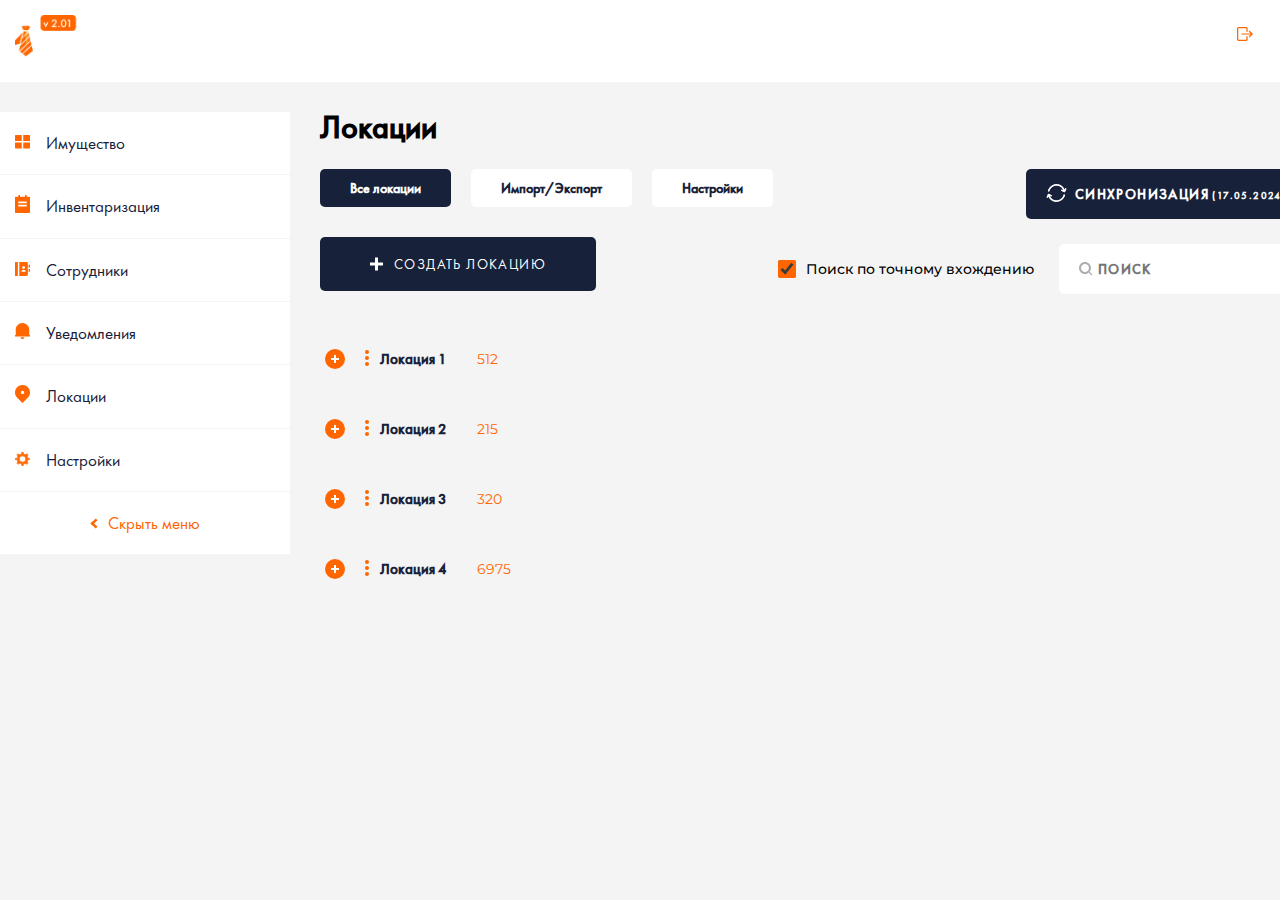
<file: location.html>
<!DOCTYPE html>
<html lang="ru">

<head>
  <meta charset="UTF-8">
  <meta name="viewport" content="width=device-width, initial-scale=1.0">
  <link rel="stylesheet" href="style.css">
  <title>TestTable</title>
</head>

<body class="body">
  <header class="header">
    <div class="header__logo">
      <img src="./img/logo.png" alt="Лого" width="250" height="42">
    </div>
    <div>
      <button type="button" class="header__button-exit">
        <svg width="16" height="14" viewBox="0 0 16 14" fill="none" xmlns="http://www.w3.org/2000/svg">
          <path
            d="M9.40267 12.3609C9.40267 12.5869 9.21524 12.7707 8.98477 12.7707H1.67159C1.44112 12.7707 1.25369 12.5869 1.25369 12.3609V1.63906C1.25369 1.41307 1.44112 1.22929 1.67159 1.22929H8.98477C9.21524 1.22929 9.40267 1.41307 9.40267 1.63906V4.80879H10.6564V1.63906C10.6564 0.735322 9.90644 0 8.98477 0H1.67159C0.749915 0 0 0.735322 0 1.63906V12.3609C0 13.2647 0.749915 14 1.67159 14H8.98477C9.90644 14 10.6564 13.2647 10.6564 12.3609V9.19121H9.40267V12.3609ZM12.5528 3.61986L11.6664 4.48897L13.6002 6.38535H4.45728V7.61465H13.6006L11.6664 9.51124L12.5528 10.3803L16 7.0002L12.5528 3.61986Z"
            fill="#FF6600" />
        </svg>
      </button>
    </div>
  </header>
  <main class="main">
    <nav class="main__nav">
      <ul class="nav__list">
        <li class="nav__item">
          <a href="./index.html" class="nav__link">
            <span class="link__svg">
              <svg width="15" height="14" viewBox="0 0 15 14" fill="none" xmlns="http://www.w3.org/2000/svg">
                <path
                  d="M15 7.49925V12.75C15 12.9489 14.921 13.1397 14.7803 13.2803C14.6397 13.421 14.4489 13.5 14.25 13.5H8.25V7.49925H15ZM6.75 7.49925V13.5H0.75C0.551088 13.5 0.360322 13.421 0.21967 13.2803C0.0790176 13.1397 0 12.9489 0 12.75V7.49925H6.75ZM6.75 0V5.99925H0V0.75C0 0.551088 0.0790176 0.360322 0.21967 0.21967C0.360322 0.0790176 0.551088 0 0.75 0H6.75ZM14.25 0C14.4489 0 14.6397 0.0790176 14.7803 0.21967C14.921 0.360322 15 0.551088 15 0.75V5.99925H8.25V0H14.25Z"
                  fill="#FF6600" />
              </svg>
            </span>
            <span class="link__text">Имущество</span>
          </a>
        </li>
        <li class="nav__item">
          <a href="./index.html" class="nav__link">
            <span class="link__svg">
              <svg width="15" height="18" viewBox="0 0 15 18" fill="none" xmlns="http://www.w3.org/2000/svg">
                <path
                  d="M11.6667 1.63636H14.1667C14.3877 1.63636 14.5996 1.72256 14.7559 1.876C14.9122 2.02944 15 2.23755 15 2.45455V17.1818C15 17.3988 14.9122 17.6069 14.7559 17.7604C14.5996 17.9138 14.3877 18 14.1667 18H0.833333C0.61232 18 0.400358 17.9138 0.244078 17.7604C0.0877973 17.6069 0 17.3988 0 17.1818V2.45455C0 2.23755 0.0877973 2.02944 0.244078 1.876C0.400358 1.72256 0.61232 1.63636 0.833333 1.63636H3.33333V0H5V1.63636H10V0H11.6667V1.63636ZM3.33333 6.54545V8.18182H11.6667V6.54545H3.33333ZM3.33333 9.81818V11.4545H11.6667V9.81818H3.33333Z"
                  fill="#FF6600" />
              </svg>
            </span>
            <span class="link__text">Инвентаризация</span>
          </a>
        </li>
        <li class="nav__item">
          <a href="" class="nav__link">
            <span class="link__svg">
              <svg width="15" height="14" viewBox="0 0 15 14" fill="none" xmlns="http://www.w3.org/2000/svg">
                <path
                  d="M2.85714 0V14.0001H0V0H2.85714ZM4.28571 0H11.4321C12.2193 0 12.8571 0.628603 12.8571 1.39301V12.6071C12.8571 13.3764 12.2193 14.0001 11.4321 14.0001H4.28571V0ZM13.5714 2.80001H15V5.60003H13.5714V2.80001ZM13.5714 7.00004H15V9.80005H13.5714V7.00004ZM8.57143 7.00004C8.95031 7.00004 9.31367 6.85253 9.58158 6.58998C9.84949 6.32743 10 5.97133 10 5.60003C10 5.22872 9.84949 4.87263 9.58158 4.61007C9.31367 4.34752 8.95031 4.20002 8.57143 4.20002C8.19255 4.20002 7.82919 4.34752 7.56128 4.61007C7.29337 4.87263 7.14286 5.22872 7.14286 5.60003C7.14286 5.97133 7.29337 6.32743 7.56128 6.58998C7.82919 6.85253 8.19255 7.00004 8.57143 7.00004ZM6.42857 9.80005H10.7143C10.7143 9.24309 10.4885 8.70895 10.0867 8.31512C9.68479 7.92129 9.13975 7.70004 8.57143 7.70004C8.00311 7.70004 7.45806 7.92129 7.0562 8.31512C6.65434 8.70895 6.42857 9.24309 6.42857 9.80005Z"
                  fill="#FF6600" />
              </svg>
            </span>
            <span class="link__text">Сотрудники</span>
          </a>
        </li>
        <li class="nav__item">
          <a href="./index.html" class="nav__link">
            <span class="link__svg">
              <svg width="15" height="16" viewBox="0 0 15 16" fill="none" xmlns="http://www.w3.org/2000/svg">
                <path
                  d="M15 13.3953H0V11.907H0.75V6.72074C0.75 3.00874 3.7725 0 7.5 0C11.2275 0 14.25 3.00874 14.25 6.72074V11.907H15V13.3953ZM5.625 14.1395H9.375C9.375 14.633 9.17746 15.1062 8.82582 15.4551C8.47419 15.804 7.99728 16 7.5 16C7.00272 16 6.52581 15.804 6.17417 15.4551C5.82254 15.1062 5.625 14.633 5.625 14.1395Z"
                  fill="#FF6600" />
              </svg>
            </span>
            <span class="link__text">Уведомления</span>
          </a>
        </li>
        <li class="nav__item">
          <a href="./index.html" class="nav__link">
            <span class="link__svg">
              <svg width="15" height="18" viewBox="0 0 15 18" fill="none" xmlns="http://www.w3.org/2000/svg">
                <path
                  d="M12.8033 12.7279L7.5 18L2.19667 12.7279C1.14779 11.6852 0.433489 10.3567 0.144107 8.91037C-0.145275 7.46408 0.0032557 5.96497 0.570915 4.60259C1.13858 3.24022 2.09987 2.07578 3.33323 1.25653C4.5666 0.437275 6.01664 0 7.5 0C8.98336 0 10.4334 0.437275 11.6668 1.25653C12.9001 2.07578 13.8614 3.24022 14.4291 4.60259C14.9967 5.96497 15.1453 7.46408 14.8559 8.91037C14.5665 10.3567 13.8522 11.6852 12.8033 12.7279ZM7.5 9.11263C7.94203 9.11263 8.36595 8.93807 8.67851 8.62735C8.99107 8.31663 9.16667 7.8952 9.16667 7.45578C9.16667 7.01635 8.99107 6.59493 8.67851 6.28421C8.36595 5.97349 7.94203 5.79893 7.5 5.79893C7.05797 5.79893 6.63405 5.97349 6.32149 6.28421C6.00893 6.59493 5.83333 7.01635 5.83333 7.45578C5.83333 7.8952 6.00893 8.31663 6.32149 8.62735C6.63405 8.93807 7.05797 9.11263 7.5 9.11263Z"
                  fill="#FF6600" />
              </svg>
            </span>
            <span class="link__text">Локации</span>
          </a>
        </li>
        <li class="nav__item">
          <a href="./index.html" class="nav__link">
            <span class="link__svg">
              <svg width="15" height="14" viewBox="0 0 15 14" fill="none" xmlns="http://www.w3.org/2000/svg">
                <path
                  d="M6.8821 0C6.60796 0 6.36977 0.18042 6.31747 0.432528L6.06179 1.62571C5.4836 1.75984 4.93619 1.97288 4.42649 2.26207L3.3505 1.58594C3.12313 1.44339 2.81465 1.47562 2.62074 1.65554L1.76314 2.45597C1.5693 2.63689 1.53535 2.92445 1.68857 3.13707L2.41832 4.15128C2.1115 4.62723 1.88305 5.13841 1.74183 5.67756L0.46875 5.91122C0.198107 5.95959 0 6.18234 0 6.43821V7.57173C0 7.8276 0.199616 8.05452 0.46875 8.10369L1.74716 8.33736C1.89037 8.87591 2.12013 9.38853 2.42898 9.86364L1.70455 10.8729C1.55136 11.0855 1.57995 11.373 1.77379 11.554L2.63139 12.3544C2.82525 12.5354 3.13869 12.562 3.36648 12.419L4.4478 11.7429C4.95765 12.0294 5.50563 12.2425 6.0831 12.3743L6.33345 13.5625C6.38671 13.8132 6.62919 14 6.90341 14H8.1179C8.39192 14 8.63031 13.8142 8.68253 13.5625L8.93288 12.3693C9.51137 12.2356 10.0581 12.0219 10.5682 11.733L11.6495 12.4091C11.8778 12.5528 12.185 12.5214 12.3793 12.3395L13.2369 11.5391C13.4307 11.3581 13.4647 11.0706 13.3114 10.858L12.5817 9.84375C12.8876 9.36917 13.1169 8.85976 13.2582 8.32244L14.5312 8.08381C14.8005 8.03466 15 7.81268 15 7.55682V6.4233C14.9996 6.16767 14.8008 5.94059 14.5312 5.89134L13.2528 5.65767C13.1092 5.11806 12.8808 4.60732 12.571 4.13139L13.2955 3.12713C13.4487 2.91451 13.42 2.62198 13.2262 2.44105L12.3686 1.64063C12.1749 1.45979 11.8608 1.43334 11.6335 1.57599L10.5575 2.2571C10.0451 1.96796 9.4978 1.75834 8.9169 1.62571L8.66655 0.432528C8.61425 0.180928 8.37121 0 8.09659 0H6.8821ZM6.96733 0.636364H8.01136L8.28302 1.93395C8.29635 1.99522 8.32871 2.05147 8.37608 2.09568C8.42344 2.13989 8.48371 2.1701 8.54936 2.18253C9.20828 2.30682 9.8246 2.54281 10.3871 2.88849C10.4431 2.92333 10.5089 2.94192 10.5762 2.94192C10.6435 2.94192 10.7093 2.92333 10.7653 2.88849L11.9425 2.14773L12.6829 2.83878L11.8945 3.93253C11.8564 3.9843 11.8356 4.04545 11.8346 4.10827C11.8337 4.17108 11.8527 4.23275 11.8892 4.28551C12.2617 4.80956 12.5206 5.3866 12.6562 6.00071C12.6705 6.06107 12.7033 6.11625 12.7506 6.15951C12.7979 6.20277 12.8576 6.23224 12.9226 6.24432L14.3182 6.50284V7.47727L12.9279 7.73082C12.8623 7.74326 12.802 7.77346 12.7546 7.81767C12.7073 7.86188 12.6749 7.91813 12.6616 7.9794C12.5284 8.59416 12.27 9.16956 11.8999 9.6946C11.8633 9.74736 11.8443 9.80903 11.8453 9.87185C11.8462 9.93466 11.8671 9.99581 11.9052 10.0476L12.6989 11.1463L11.9585 11.8374L10.7812 11.0966C10.7252 11.0618 10.6595 11.0432 10.5922 11.0432C10.5249 11.0432 10.4591 11.0618 10.4031 11.0966C9.84191 11.4441 9.22894 11.6809 8.57067 11.8075C8.5043 11.8203 8.44352 11.8512 8.39609 11.8964C8.34865 11.9416 8.3167 11.9989 8.30433 12.0611L8.03267 13.3636H6.98864L6.71697 12.0661C6.7046 12.0039 6.67266 11.9465 6.62522 11.9014C6.57778 11.8562 6.517 11.8253 6.45064 11.8125C5.79171 11.6882 5.1754 11.4522 4.61293 11.1065C4.55692 11.0717 4.49113 11.0531 4.42383 11.0531C4.35653 11.0531 4.29073 11.0717 4.23473 11.1065L3.0522 11.8473L2.31712 11.1563L3.10547 10.0625C3.14359 10.0107 3.16444 9.94958 3.16538 9.88676C3.16633 9.82395 3.14734 9.76227 3.1108 9.70952C2.73834 9.18546 2.47912 8.61337 2.34375 7.99929C2.33043 7.93802 2.29807 7.88177 2.2507 7.83756C2.20333 7.79335 2.14306 7.76314 2.07741 7.75071L0.681818 7.49219V6.52273L2.07209 6.2642C2.13774 6.25177 2.19801 6.22157 2.24537 6.17736C2.29274 6.13315 2.3251 6.0769 2.33842 6.01563C2.47158 5.40067 2.72995 4.82547 3.10014 4.30043C3.13556 4.2482 3.15392 4.18748 3.15297 4.12568C3.15203 4.06388 3.13182 4.00367 3.09482 3.95242L2.30114 2.84872L3.04155 2.15767L4.21875 2.89844C4.27475 2.93328 4.34055 2.95187 4.40785 2.95187C4.47515 2.95187 4.54094 2.93328 4.59695 2.89844C5.15814 2.55084 5.77113 2.31407 6.42933 2.1875C6.4957 2.17472 6.55648 2.14378 6.60391 2.09862C6.65135 2.05346 6.68329 1.99613 6.69567 1.93395L6.96733 0.636364ZM7.5 3.67401C5.53954 3.67401 3.93643 5.17022 3.93643 7C3.93643 8.8298 5.53954 10.321 7.5 10.321C9.46046 10.321 11.0582 8.8298 11.0582 7C11.0582 5.17022 9.46046 3.67401 7.5 3.67401ZM7.5 4.31037C9.09066 4.31037 10.3764 5.51536 10.3764 7C10.3764 8.48467 9.09066 9.68466 7.5 9.68466C5.90934 9.68466 4.61825 8.48467 4.61825 7C4.61825 5.51536 5.90934 4.31037 7.5 4.31037Z"
                  fill="#FF6600" />
                <path fill-rule="evenodd" clip-rule="evenodd"
                  d="M6.96733 0.636364H8.01136L8.28302 1.93395C8.29635 1.99522 8.32871 2.05147 8.37608 2.09568C8.42344 2.13989 8.48371 2.1701 8.54936 2.18253C9.20828 2.30682 9.8246 2.54281 10.3871 2.88849C10.4431 2.92333 10.5089 2.94192 10.5762 2.94192C10.6435 2.94192 10.7093 2.92333 10.7653 2.88849L11.9425 2.14773L12.6829 2.83878L11.8945 3.93253C11.8564 3.9843 11.8356 4.04545 11.8346 4.10827C11.8337 4.17108 11.8527 4.23275 11.8892 4.28551C12.2617 4.80956 12.5206 5.3866 12.6562 6.00071C12.6705 6.06107 12.7033 6.11625 12.7506 6.15951C12.7979 6.20277 12.8576 6.23224 12.9226 6.24432L14.3182 6.50284V7.47727L12.9279 7.73082C12.8623 7.74326 12.802 7.77346 12.7546 7.81767C12.7073 7.86188 12.6749 7.91813 12.6616 7.9794C12.5284 8.59416 12.27 9.16956 11.8999 9.6946C11.8633 9.74736 11.8443 9.80903 11.8453 9.87185C11.8462 9.93466 11.8671 9.99581 11.9052 10.0476L12.6989 11.1463L11.9585 11.8374L10.7812 11.0966C10.7252 11.0618 10.6595 11.0432 10.5922 11.0432C10.5249 11.0432 10.4591 11.0618 10.4031 11.0966C9.84191 11.4441 9.22894 11.6809 8.57067 11.8075C8.5043 11.8203 8.44352 11.8512 8.39609 11.8964C8.34865 11.9416 8.3167 11.9989 8.30433 12.0611L8.03267 13.3636H6.98864L6.71697 12.0661C6.7046 12.0039 6.67266 11.9465 6.62522 11.9014C6.57778 11.8562 6.517 11.8253 6.45064 11.8125C5.79171 11.6882 5.1754 11.4522 4.61293 11.1065C4.55692 11.0717 4.49113 11.0531 4.42383 11.0531C4.35653 11.0531 4.29073 11.0717 4.23473 11.1065L3.0522 11.8473L2.31712 11.1563L3.10547 10.0625C3.14359 10.0107 3.16444 9.94958 3.16538 9.88676C3.16633 9.82395 3.14734 9.76227 3.1108 9.70952C2.73834 9.18546 2.47912 8.61337 2.34375 7.99929C2.33043 7.93802 2.29807 7.88177 2.2507 7.83756C2.20333 7.79335 2.14306 7.76314 2.07741 7.75071L0.681818 7.49219V6.52273L2.07209 6.2642C2.13774 6.25177 2.19801 6.22157 2.24537 6.17736C2.29274 6.13315 2.3251 6.0769 2.33842 6.01563C2.47158 5.40067 2.72995 4.82547 3.10014 4.30043C3.13556 4.2482 3.15392 4.18748 3.15297 4.12568C3.15203 4.06388 3.13182 4.00367 3.09482 3.95242L2.30114 2.84872L3.04155 2.15767L4.21875 2.89844C4.27475 2.93328 4.34055 2.95187 4.40785 2.95187C4.47515 2.95187 4.54094 2.93328 4.59695 2.89844C5.15814 2.55084 5.77113 2.31407 6.42933 2.1875C6.4957 2.17472 6.55648 2.14378 6.60391 2.09862C6.65135 2.05346 6.68329 1.99613 6.69567 1.93395L6.96733 0.636364ZM3.93643 7C3.93643 5.17022 5.53954 3.67401 7.5 3.67401C9.46046 3.67401 11.0582 5.17022 11.0582 7C11.0582 8.8298 9.46046 10.321 7.5 10.321C5.53954 10.321 3.93643 8.8298 3.93643 7Z"
                  fill="#FF6600" />
              </svg>
            </span>
            <span class="link__text">Настройки</span>
          </a>
        </li>
      </ul>
      <button class="nav__button" type="button">
        <span class="button__iconArrow">
          <svg width="8" height="11" viewBox="0 0 8 11" fill="none" xmlns="http://www.w3.org/2000/svg">
            <path d="M2.25 3.83333L7.5 8.83333L5.75 10.5L0.5 5.5L2.25 3.83333Z" fill="#FF6600" />
            <path d="M0.5 5.5L5.75 0.5L7.5 2.16667L2.25 7.16667L0.5 5.5Z" fill="#FF6600" />
          </svg>
        </span>
        <span class="button__text">Скрыть меню</span>
      </button>
    </nav>
    <section class="main__workspace workspace__location">
      <h1 class="location__title">Локации</h1>
      <div class="location__header">
        <div class="location__wrap-nav">
          <nav class="location__navigate">
            <ul class="navigate__list">
              <li class="navigate__item"><a href="" class="navigate__link navigate__link--current">Все локации</a></li>
              <li class="navigate__item"><a href="" class="navigate__link">Импорт/Экспорт</a></li>
              <li class="navigate__item"><a href="" class="navigate__link">Настройки</a></li>
            </ul>
          </nav>
          <button class="location__button buttonAdd" type="button">Создать локацию</button>
        </div>
        <div class="workspace__tools">
          <button class="workspace__upgrade">Cинхронизация<span> (17.05.2024 15:23:21)</span></button>
          <form  class="workspace__search" action="" method="get">
            <input type="checkbox" name="checkboxSearch" checked>
            <label for="checkboxSearch">Поиск по точному вхождению</label>
            <input type="text" placeholder="поиск">
          </form>
        </div>
      </div>

      <ul class="location__list">
        <!-- строки таблицы -->
      </ul>

    </section>
  </main>
  <footer></footer>

  <!-- Элементы таблицы -->

  <!-- <template id="itemTable">
    <li class="location__item">
      <div class="item__level1 item__row">
        <button class="level1__button item__button"></button>
        <p class="item__titleRow">Локация 1</p>
        <p class="item__numericData">512</p>
        <div class="item__editionTools item__editionTools--hidden">
          <button class="editionTools__button editionTools__button--edition">Редактировать</button>
          <button class="editionTools__button editionTools__button--delete">Удалить</button>
        </div>
      </div>
      <ul class="parent-level2">
        <li>
          <div class="item__level2 item__row item__row--hidden">
            <button class="level2__button item__button"></button>
            <p class="item__titleRow">Подотдел 1</p>
            <p class="item__numericData">10</p>
            <p class="item__addInfo">Для утерь</p>
            <div></div>
            <ul class="item__level3 item__row--hidden">
              <li class="item__row">
                <p class="item__titleRow">Подподотдел 1</p>
                <p class="item__numericData">2</p>
                <p class="item__addInfo">Виртуальная</p>
                <p class="item__addInfo item__addInfo--strong">Без штрихкода</p>
              </li>
              <li class="item__row">
                <p class="item__titleRow">Подподотдел 2</p>
                <p class="item__numericData">48</p>
                <p class="item__addInfo">Htfkmyf</p>
                <p class="item__addInfo item__addInfo--strong">штрихкод</p>
              </li>
            </ul>
          </div>
        </li>
      </ul>
    </li>
  </template> -->

  <!-- Первый, верхний уровень вложенности -->
  <template id="level1">
    <li class="location__item">
      <div class="item__level1 item__row">
        <button class="level1__button item__button"></button>
        <p class="item__titleRow">Локация 1</p>
        <p class="item__numericData">512</p>
        <div class="item__editionTools item__editionTools--hidden">
          <button class="editionTools__button editionTools__button--edition">Редактировать</button>
          <button class="editionTools__button editionTools__button--delete">Удалить</button>
        </div>
      </div>
    </li>
  </template>

  <!-- Второй уровень вложенности -->
    <template id="level2">
      <ul id="level2_parent">

      </ul>
    </template>

    <template id="level2_item">
      <li id="level2_children">
        <div class="item__level2 item__row item__row--hidden">
          <button class="level2__button item__button"></button>
          <p class="item__titleRow">Подотдел 1</p>
          <p class="item__numericData">10</p>
          <p class="item__addInfo">Для утерь</p>
          <div></div>
        </div>
      </li>
    </template>

    <template id="level3">
      <ul id="level3_parent" class="item__level3 item__row--hidden">

      </ul>
    </template>

    <template id="level3_item">
      <li id="level3_children"class="item__row">
        <p class="item__titleRow">Подподотдел 1</p>
        <p class="item__numericData">2</p>
        <p class="item__addInfo">Виртуальная</p>
        <p class="item__addInfo item__addInfo--strong">Без штрихкода</p>
      </li>
    </template>


  <!-- Форма создание локации -->

  <template id="createLocation">
    <div class="wrap-formEditionLocations">
      <form class="form-createLocation form-editionLocations" action="" method="post">
        <h3 class="form-editionLocations__title">Создать локацию</h3>
        <div class="form-editionLocations__bodyOfForm">
          <input class="form-editionLocations__input" type="text" placeholder="Название">
          <input class="form-editionLocations__input" type="text" placeholder="Штрихкод">
          <input class="form-editionLocations__input" type="text" placeholder="RFID">
          <select class="form-editionLocations__input" name="location" id="form-location-select">
            <option value="">-- Вложенность --</option>
            <option value="location_1">Локация 1</option>
            <option value="location_2">Локация 2</option>
            <option value="location_3">Локация 3</option>
            <option value="location_4">Локация 4</option>
          </select>
          <div class="form-editionLocations__wrap-checkbox">
            <input class="form-editionLocations__checkbox visually-hidden" type="checkbox" name="virtualLocation" id="virtualLocation">
            <label class="form-editionLocations__label-checkbox" for="virtualLocation">Виртуальная локация</label>
          </div>
          <div class="form-editionLocations__wrap-checkbox">
            <input class="form-editionLocations__checkbox visually-hidden" type="checkbox" name="lossesLocation" id="lossesLocation">
            <label class="form-editionLocations__label-checkbox" for="lossesLocation">Локация для утерь</label>
          </div>
          <div class="form-editionLocations__wrap-buttons">
            <button class="form-editionLocations__button form-createLocation__buttonCreate" type="submit">Создать</button>
            <button class="form-editionLocations__button form-createLocation__buttonReset" type="reset">Отменить</button>
          </div>
        </div>
      </form>
    </div>
  </template>

  <!-- Форма редактирования локации -->

  <template id="changeLocation">
    <div class="wrap-formEditionLocations">
      <form class="form-changeLocation form-editionLocations" action="" method="post">
        <h3 class="form-editionLocations__title">Изменить локацию <span>%название%</span></h3>
        <div class="form-editionLocations__bodyOfForm">
          <label class="form-changeLocation__label-input">Название
            <input class="form-editionLocations__input" type="text" placeholder="Название">
          </label>
          <label class="form-changeLocation__label-input">Штрихкод
            <input class="form-editionLocations__input" type="text" placeholder="Штрихкод">
          </label>
          <label class="form-changeLocation__label-input">RFID
            <input class="form-editionLocations__input" type="text" placeholder="RFID">
          </label>
          <label class="form-changeLocation__label-input">Вложенность
            <select class="form-editionLocations__input" name="location" id="form-location-select">
              <option value="location_1">Локация 1</option>
              <option value="location_2">Локация 2</option>
              <option value="location_3">Локация 3</option>
              <option value="location_4">Локация 4</option>
            </select>
          </label>
          <div class="form-editionLocations__wrap-checkbox">
            <input class="form-editionLocations__checkbox visually-hidden" type="checkbox" name="virtualLocation" id="virtualLocation2">
            <label class="form-editionLocations__label-checkbox" for="virtualLocation2">Виртуальная локация</label>
          </div>
          <div class="form-editionLocations__wrap-checkbox">
            <input class="form-editionLocations__checkbox visually-hidden" type="checkbox" name="lossesLocation" id="lossesLocation2">
            <label class="form-editionLocations__label-checkbox" for="lossesLocation2">Локация для утерь</label>
          </div>
          <div class="form-editionLocations__wrap-buttons">
            <button class="form-editionLocations__button form-changeLocation__buttonDelete" type="button">Удалить</button>
            <button class="form-editionLocations__button form-changeLocation__buttonReset" type="reset">Отменить</button>
            <button class="form-editionLocations__button form-changeLocation__buttonSave" type="submit">Сохранить</button>
          </div>
        </div>
      </form>
    </div>
  </template>

  <script src="./js/table-location.js" type="text/javascript"></script>
  <script src="./js/side-menu.js" type="text/javascript"></script>
  <script src="./js/open-form.js" type="text/javascript"></script>



</body>
</html>
</file>
<file: style.css>
@font-face {
  font-family: "FuturaPT";
  font-weight: 400;
  font-style: normal;
  src:
  /* local(Futura), */
       url("./fonts/FuturaPTDemi.woff2") format("woff2"),
       url("./fonts/FuturaPTDemi.woff") format("woff");
}

@font-face {
  font-family: "Futura PT";
  font-weight: 400;
  font-style: normal;
  src:
  /* local(Futura), */
       url("./fonts/FuturaPTBook.woff2") format("woff2"),
       url("./fonts/FuturaPTBook.woff") format("woff");
}

@font-face {
  font-family: "Futura PT";
  font-weight: 300;
  font-style: normal;
  src:
  /* local(Futura), */
       url("./fonts/FuturaPTHeavy.woff2") format("woff2"),
       url("./fonts/FuturaPTHeavy.woff") format("woff");
}

@font-face {
  font-family: "Futura PT";
  font-weight: 500;
  font-style: normal;
  src:
  /* local(Futura), */
       url("./fonts/FuturaPTMedium.woff2") format("woff2"),
       url("./fonts/FuturaPTMedium.woff") format("woff");
}

@font-face {
  font-family: "Montserrat";
  font-weight: 400;
  font-style: normal;
  src:
  /* local(Montserrat), */
       url("./fonts/Montserrat-Regular.woff2") format("woff2"),
       url("./fonts/Montserrat-Regular.woff") format("woff");
}

@font-face {
  font-family: "Montserrat";
  font-weight: 500;
  font-style: normal;
  src:
  /* local(Montserrat), */
       url("./fonts/Montserrat-Medium.woff2") format("woff2"),
       url("./fonts/Montserrat-Medium.woff") format("woff");
}

@font-face {
  font-family: "Montserrat";
  font-weight: 700;
  font-style: normal;
  src:
  /* local(Montserrat), */
       url("./fonts/Montserrat-Bold.woff2") format("woff2"),
       url("./fonts/Montserrat-Bold.woff") format("woff");
}

@font-face {
  font-family: "Galdeano";
  font-weight: 400;
  font-style: normal;
  src:
  /* local(Montserrat), */
       url("./fonts/Galdeano-Regular.woff2") format("woff2"),
       url("./fonts/Galdeano-Regular.woff") format("woff");
}

:root {
  --font-family: "Futura PT", "Arial", sans-serif;
  --second-family:"Montserrat", "Arial", sans-serif;
  --third-family: "Galdeano", "Arial", sans-serif;
  --orange: #f60;
	--black: #172139;
	--light-grey: #f4f4f4;
	--white: #fff;
	--grey: #aeaeae;
  --red: #ff5959;
}

* {
  margin: 0;
  padding: 0;
  box-sizing: border-box;
  font-family: var(--font-family);
  font-style: normal;
}

/* img {
  max-width: 100%;
  height: auto;
} */

li {
  list-style: none;
}

a {
  text-decoration: none;
  color: inherit;
}

.visually-hidden {
  position: absolute;
  width: 1px;
  height: 1px;
  margin: -1px;
  border: 0;
  padding: 0;
  white-space: nowrap;
  clip-path: inset(100%);
  clip: rect(0 0 0 0);
  overflow: hidden;
}

.buttonAdd {
  font-family: var(--font-family);
  font-weight: 400;
  font-size: 14px;
  text-transform: uppercase;
  letter-spacing: 0.1em;
  text-align: center;
  color: var(--white);
  border: none;
  padding: 18px 50px;
  padding-left: 74px;
  border-radius: 5px;
  background-color: var(--black);
  background-image: url('./img/plus.svg');
  background-repeat: no-repeat;
  background-position: 50px 20px;
  cursor: pointer;
}

.body {
  /* min-width: 1600px;
  width: auto; */
  /* overflow-x: hidden; */
  width: 100vw;
  min-width: 1660px;
  max-width: 1920px;
  margin: 0 auto;
  min-height: 100%;

  display: grid;
  grid-template-rows: min-content 1fr min-content;
  align-content: start;

  background-color: var(--light-grey);
}

.header {
  width: 100vw;
  display: flex;
  flex-direction: row;
  justify-content: space-between;
  padding: 15px;
  padding-bottom: 20px;
  background-color: var(--white)
}

.header__button-exit {
  padding: 12px;
  background-color: transparent;
  border: none;
}

.main {
  display: grid;
  grid-template-columns: 290px 1fr;
  column-gap: 30px;

  padding-top: 30px;
}

.main__nav {
  width: 290px;
  background-color: var(--white);
  margin-bottom: 30px;
  align-self: start;
  /*потом margin удалить */
}

.nav__item {
  /* padding: 20px 0; */
  border-bottom: 1px solid var(--light-grey);
}

.nav__link {
  display: block;
  font-family: var(--font-family);
  font-weight: 400;
  font-size: 17px;
  color: var(--black);
  padding: 20px 15px;

  display: flex;
  justify-content: flex-start;
  align-items: flex-start;
  gap: 16px;
}

/* .nav__link-button {
  width: 100%;
  border: none;
  background: transparent;
} */

.nav__button {
  width: 100%;
  background-color: var(--white);
  border: none;
  padding: 20px;

  font-family: var(--font-family);
  font-weight: 400;
  font-size: 17px;
  color: var(--orange);
  display: flex;
  gap: 10px;
  justify-content: center;
}

.main__nav--close {
  width: 45px;
}

.main__nav--close .nav__link {
  padding: 15px;
}

.main__nav--close .link__text,
.main__nav--close .button__text {
  display: none;
  /* visibility: hidden; */
}

.main__nav--close .button__iconArrow {
  transform: rotate(180deg);
}

.main__workspace {
  width: 83.5vw;
  padding-right: 30px;
}

.location__title {
  font-family: var(--font-family);
  font-weight: 600;
  font-size: 32px;
  line-height: 100%;
  color: #000;
  margin-bottom: 25px;
}

.location__header {
  width: 100%;
  display: flex;
  flex-direction: row;
  justify-content: space-between;
  margin-bottom: 50px;
}

.location__navigate {
  margin-bottom: 30px;
}

.navigate__list {
  display: flex;
  flex-direction: row;
  gap: 20px;
}

.navigate__link {
  font-family: var(--font-family);
  font-weight: 600;
  font-size: 14px;
  text-align: center;
  color: var(--black);

  display: block;
  padding: 10px 30px;
  background-color: var(--white);
  border-radius: 5px;
}

.navigate__link--current {
  background-color: var(--black);
  color: var(--white);
}

.workspace__tools {
  display: flex;
  flex-direction: column;
  align-items: flex-end;
}

.workspace__upgrade {
  font-family: var(--font-family);
  font-weight: 600;
  font-size: 14px;
  letter-spacing: 0.1em;
  text-transform: uppercase;
  text-align: center;
  color: var(--white);

  border: none;
  border-radius: 5px;
  background-color: var(--black);
  padding: 16px 18px;
  padding-left: 49px;
  background-image: url('./img/iconSync.svg');
  background-repeat: no-repeat;
  background-position: 20px 15px;

  margin-bottom: 25px;
}

.workspace__upgrade span {
  font-size: 10px;
  text-align: center;
}

.workspace__search {
  display: flex;
  align-items: center;
}

.workspace__search input[type="checkbox"] {
  accent-color: var(--orange);
  width: 18px;
  height: 18px;
}

.workspace__search label {
  font-family: var(--second-family);
  font-weight: 500;
  font-size: 14px;
  color: #000;
  margin-left: 10px;
  margin-right: 25px;
}

.workspace__search input[type="text"] {
  width: 300px;
  height: 50px;
  background-color: var(--white);
  border: none;
  border-radius: 5px;
  padding: 15px;
  padding-left: 39px;

  font-family: var(--font-family);
  font-weight: 600;
  font-size: 14px;
  letter-spacing: 0.1em;
  text-transform: uppercase;
  color: var(--grey);

  background-image: url('./img/search.svg');
  background-repeat: no-repeat;
  background-position: 20px 18px;
}

/* таблица */

.location__item {
  margin-bottom: 20px;
}

.location__list {
  display: flex;
  flex-direction: column;
}

.item__row {
  display: flex;
  align-items: center;
  column-gap: 30px;
  row-gap: 10px;
  margin-bottom: 20px;
}

.item__row--hidden {
  display: none;
}

.item__level2 {
  flex-wrap: wrap;
  margin-left: 35px;
  margin-bottom: 0;
}

.item__level2 div {
  width: 100%;
}

.item__level3 {
  margin-left: 78px;
}

.item__button {
  width: 30px;
  height: 30px;
  border: none;
  background-color: transparent;
  background-image: url('./img/expandList.svg');
  background-repeat: no-repeat;
  background-position: center;
}

.item__button--collapsList {
  background-image: url('./img/collapsList.svg');
}

.item__titleRow {
  font-family: var(--font-family);
  font-weight: 900;
  font-size: 15px;
  line-height: 120%;
  color: var(--black);
  position: relative;

  padding-left: 15px;
  margin-left: -15px;
}

.item__titleRow::before {
  content: '';
  position: absolute;
  top: 0;
  left: 0;
  width: 4px;
  height: 16px;
  background-image: url('./img/points.svg');
  background-repeat: no-repeat;
  background-position: center;
}

.item__level2 .item__titleRow {
  font-weight: 600;
}

.item__level3 .item__titleRow {
  font-weight: 500;
}

.item__numericData {
  font-family: var(--second-family);
  font-weight: 400;
  font-size: 14px;
  color: var(--orange);
}

.item__editionTools {
  display: flex;
  gap: 30px;
}

.item__editionTools--hidden {
  display: none;
}

.editionTools__button {
  font-family: var(--second-family);
  font-size: 14px;
  padding-left: 18px;
  border: none;
  background-color: transparent;
  cursor: pointer;
}

.editionTools__button--edition {
  font-weight: 400;
  color: var(--orange);

  background-image: url('./img/fix.svg');
  background-repeat: no-repeat;
  background-position: left center;
}

.editionTools__button--delete {
  font-weight: 500;
  color: var(--red);
  background-image: url('./img/delete.svg');
  background-repeat: no-repeat;
  background-position: left center;
}

.table__addInfo {
  font-family: var(--second-family);
  font-weight: 400;
  font-size: 14px;
  color: #000;
}

.table__addInfo--strong {
  font-weight: 700;
}

.footer {
  width: 100vw;
  display: flex;
  flex-direction: row;
  justify-content: end;
  align-items: center;
  padding: 30px;
  background-color: var(--white);
}

.footer__info {
  display: grid;
  grid-template-columns: repeat(2, 1fr);
  column-gap: 30px;
  font-family: var(--second-family);
  font-weight: 500;
  font-size: 12px;
  color: #a5a5a5;
}

.footer__documentation {
  margin-left: 580px;
}

.footer__documentation a {
  font-family: var(--second-family);
  font-weight: 500;
  font-size: 16px;
  text-decoration: underline;
  text-decoration-skip-ink: none;
  color: var(--orange);

  display: flex;
  align-items: end;
  gap: 15px;
}

/* формы создания и изменения локации */

.wrap-formEditionLocations,
.wrap-greetings {
  position: fixed;
  top: 0;
  left: 0;
  z-index: 2;

  -webkit-box-sizing: border-box;
          box-sizing: border-box;

  width: 100%;
  height: 100%;
  overflow: auto;

  background-color: rgba(0, 0, 0, 0.8);
}

.form-editionLocations {
  position: relative;
  top: 23vh;
  left: 35vw;
  padding: 25px 15px;
  width: 440px;
  height: auto;
  background: var(--white);
}

.form-editionLocations__title {
  margin-bottom: 17px;

  font-family: var(--font-family);
  font-weight: 600;
  font-size: 24px;
  line-height: 120%;
  text-align: center;
  color: #000;
}

.form-editionLocations__bodyOfForm {
  display: flex;
  flex-direction: column;
  gap: 17px;
  align-items: center;
}

.form-changeLocation__label-input {
  font-family: var(--font-family);
  font-weight: 400;
  font-size: 16px;
  line-height: 112%;
  color: var(--black);
  width: 360px;
}

.form-editionLocations__input {
  border: 1px solid #e1e1e1;
  border-radius: 5px;
  width: 360px;
  height: 50px;
  background: var(--light-grey);
  padding: 17px 25px;

  font-family: var(--third-family);
  font-weight: 400;
  font-size: 16px;
  line-height: 100%;
  color: var(--black);
}

.form-changeLocation .form-editionLocations__input {
  margin-top: 3px;
}

.form-editionLocations__input:hover,
.form-editionLocations__input:focus,
.form-editionLocations__input:active {
  outline: none;
  border: 2px solid var(--orange);
}

.form-editionLocations__input::placeholder {
  font-family: var(--third-family);
  font-weight: 400;
  font-size: 16px;
  line-height: 100%;
  color: var(--grey);
}

.form-editionLocations__wrap-checkbox {
  display: flex;
  width: 360px;
  justify-content: space-between;

}

.form-editionLocations__wrap-buttons,
.settings__wrap-buttons {
  display: flex;
  width: 360px;
  justify-content: space-between;
  flex-wrap: wrap;
  row-gap: 17px;
}

.form-editionLocations__button,
.settings__button {
  font-family: var(--font-family);
  font-weight: 400;
  font-size: 14px;
  letter-spacing: 0.1em;
  text-transform: uppercase;
  text-align: center;

  border-radius: 5px;
  padding: 10px;
  border: none;
}

.form-createLocation__buttonCreate,
.form-changeLocation__buttonSave,
.settings__button--create {
  width: 193px;
  height: 50px;
  background: var(--black);
  color: var(--white);
  background-image: url(./img/save.svg);
  background-repeat: no-repeat;
  background-position: 40px 16px;
}

.form-createLocation__buttonReset,
.form-changeLocation__buttonReset,
.form-changeLocation__buttonDelete,
.settings__button--reset {
  border: 1px solid var(--black);
  width: 151px;
  height: 50px;
  background: var(--white);
  color: var(--black);
}

.form-changeLocation__buttonDelete {
  width: 193px;
  height: 50px;
  background-image: url(./img/delete.svg);
  background-repeat: no-repeat;
  background-position: 43px 18px;
}

.form-changeLocation__buttonSave {
  width: 100%;
  background-position: 115px 16px;
}

.form-editionLocations__label-checkbox {
  position: relative;
  width: 100%;
}

.form-editionLocations__label-checkbox::after {
  content: "";
  width: 24px;
  height: 24px;
  background-color:rgb(231, 208, 193);
  border-radius: 50%;
  position: absolute;
  top: 2px;
  right: 25px;
}

.form-editionLocations__label-checkbox::before {
  content: "";
  width: 52px;
  height: 28px;
  box-sizing: border-box;
  background-color: var(--light-grey);
  border-radius: 53px;
  position: absolute;
  top: 0;
  right: 0;
}

.form-editionLocations__checkbox:checked + .form-editionLocations__label-checkbox::after {
  transform: translateX(22px);
  background-color: var(--orange);
}

.form-editionLocations__checkbox:checked + .form-editionLocations__label-checkbox::before {
  background-color: rgb(233, 233, 233);
}

/* Настройки */

.settings__header {
  margin-bottom: 32px;
}

.settings__title {
  font-family: var(--font-family);
  font-weight: 600;
  font-size: 32px;
  line-height: 100%;
  color: #000;
  margin-bottom: 25px;
}

.settings__nav-list {
  display: flex;
  flex-direction: row;
  gap: 20px;
  flex-wrap: wrap;
}

.nav-list__item {

}

.nav-list__link {
  font-family: var(--font-family);
  font-weight: 600;
  font-size: 14px;
  text-align: center;
  color: var(--black);
  background-color: var(--white);
  padding: 10px 37px;
  border-radius: 5px;
}

.nav-list__link--current {
  color: var(--white);
  background-color: var(--black);
}

.settingFieldsTable {
margin-bottom: 30px;
}

.settingFieldsTable__table {
  width: 100%;
  margin-bottom: 30px;
}

.settings__table tr {
  height: 60px;
}

table, th, td {
  border: none;
  border-collapse: collapse;
}

.table__header {
  font-family: var(--second-family);
  font-weight: 500;
  font-size: 16px;
  line-height: 130%;
  color: #000;
  text-align: center;
  height: 60px;
}

.table__header tr td:nth-child(2) {
  text-align: left;
}

.table__body {
  font-family: var(--second-family);
  font-weight: 400;
  font-size: 16px;
  color: #000;
  text-align: center;
}

tbody tr:nth-child(odd) {
  background-color: var(--white);
}

.table__row {

}

.row__cell {
  width: 210px;
  height: 60px;
}

.row__cell--name {
  width: 600px;
}

.row__cell--description a {
  display: inline-table;
  width: 100%;
  height: 100%;
  background-image: url(./img/helpCircle.svg);
  background-repeat: no-repeat;
  background-position: left center;
}

.row__cell--sort input {
  width: 80px;
  border-radius: 5px;
  border: 1px solid #efefef;
  padding: 5px;
  background-color: var(--white);
}

.row__cell input[type="checkbox"] {
  accent-color: var(--orange);
  width: 18px;
  height: 18px;
}

.row__cell--name {
  text-align: left;
  padding-left: 45px;
  background-image: url(./img/points.svg);
  background-repeat: no-repeat;
  background-position: 30px 24px;
}

.row__cell--name span {
  display: inline-block;
  width: 24px;
  height: 12px;
  margin-left: 12px;
  background-image: url(./img/fix.svg);
  background-repeat: no-repeat;
  /* background-position: 30px 22px; */
}

.settings__wrap-buttons {
  width: 380px;
  margin-right: 483px;
}

.settings__button--create {
  width: 210px;
}

/* greetings */

.index__greetings {
  width: 1000px;
  height: 600px;
  position: absolute;
  top: 0;
  right: 0;
  bottom: 0;
  left: 0;
  margin: auto;
  background-color: var(--white);
  padding: 40px;
  text-align: center;
}
.greetings__button {
  margin-top: 30px;
  padding: 15px 30px;
  border: none;
  border-radius: 5px;
  color: var(--white);
  background-color: var(--black);
}
</file>
